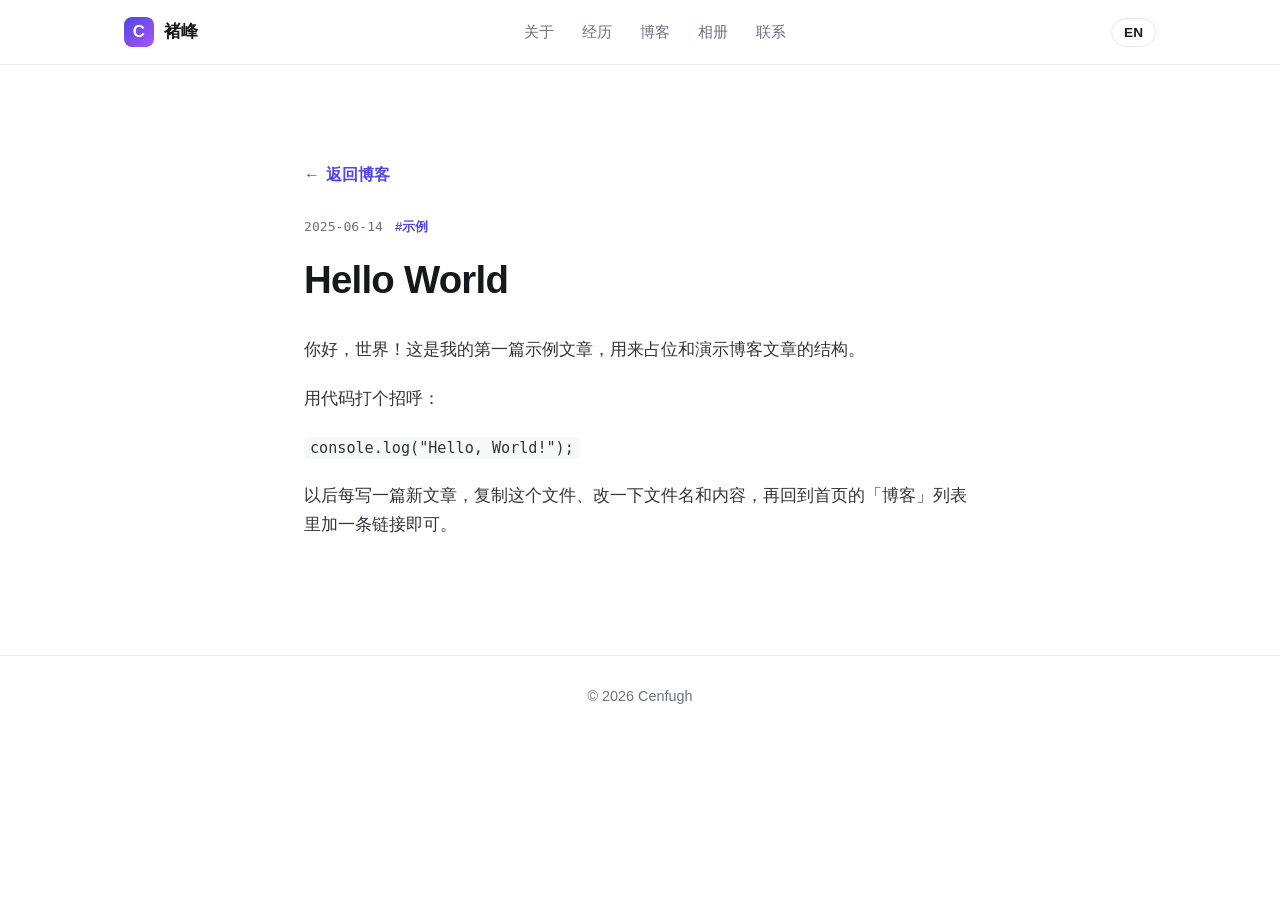
<file: blog/hello-world.html>
<!DOCTYPE html>
<html lang="zh">
<head>
  <meta charset="UTF-8">
  <meta name="viewport" content="width=device-width, initial-scale=1.0">
  <title>Hello World · 褚峰</title>
  <meta name="description" content="一篇用于占位和示例的博客文章。">
  <link rel="icon" type="image/svg+xml" href="../assets/favicon.svg">
  <link rel="stylesheet" href="../css/style.css">
</head>
<body>

  <header class="site-header">
    <div class="container nav-inner">
      <a class="brand" href="../index.html">
        <span class="brand-mark">C</span>
        <span class="zh">褚峰</span><span class="en">Chu Feng</span>
      </a>
      <nav class="site-nav" id="site-nav" aria-label="Main navigation">
        <a class="nav-link" href="../index.html#about"><span class="zh">关于</span><span class="en">About</span></a>
        <a class="nav-link" href="../index.html#experience"><span class="zh">经历</span><span class="en">Experience</span></a>
        <a class="nav-link" href="../index.html#blog"><span class="zh">博客</span><span class="en">Blog</span></a>
        <a class="nav-link" href="../index.html#photography"><span class="zh">相册</span><span class="en">Gallery</span></a>
        <a class="nav-link" href="../index.html#contact"><span class="zh">联系</span><span class="en">Contact</span></a>
      </nav>
      <div class="nav-actions">
        <button class="lang-toggle" id="lang-toggle" type="button" aria-label="Toggle language">
          <span class="zh">EN</span><span class="en">中文</span>
        </button>
        <button class="menu-toggle" id="menu-toggle" type="button" aria-label="Toggle menu" aria-expanded="false">
          <span></span><span></span><span></span>
        </button>
      </div>
    </div>
  </header>

  <main class="section">
    <div class="container post-article">
      <a class="post-back" href="../index.html#blog">← <span class="zh">返回博客</span><span class="en">Back to blog</span></a>

      <header class="post-article-header">
        <div class="post-meta">
          <span class="post-date">2025-06-14</span>
          <span class="post-tag">#<span class="zh">示例</span><span class="en">Example</span></span>
        </div>
        <h1 class="post-article-title">Hello World</h1>
      </header>

      <div class="post-article-body">
        <p>
          <span class="zh">你好，世界！这是我的第一篇示例文章，用来占位和演示博客文章的结构。</span>
          <span class="en">Hello, world! This is my first sample post — a placeholder to demonstrate the structure of a blog article.</span>
        </p>

        <p>
          <span class="zh">用代码打个招呼：</span>
          <span class="en">Say hello in code:</span>
        </p>

        <p><code>console.log("Hello, World!");</code></p>

        <p>
          <span class="zh">以后每写一篇新文章，复制这个文件、改一下文件名和内容，再回到首页的「博客」列表里加一条链接即可。</span>
          <span class="en">To add a new post, duplicate this file, change the filename and content, then add a link in the blog list on the homepage.</span>
        </p>
      </div>
    </div>
  </main>

  <footer class="site-footer">
    <div class="container">
      <p>© <span id="year">2025</span> Cenfugh</p>
    </div>
  </footer>

  <script src="../js/main.js"></script>
</body>
</html>
</file>
<file: css/style.css>
/* =========================================================
   褚峰 个人主页样式 · 简洁现代 / Clean & modern theme
   ========================================================= */

:root {
  --bg: #ffffff;
  --bg-alt: #f7f8fa;
  --text: #17181c;
  --muted: #6b7280;
  --accent: #4f46e5;
  --accent-strong: #4338ca;
  --border: #e6e8ee;
  --card-shadow: 0 10px 30px rgba(23, 24, 28, 0.06);
  --radius: 14px;
  --container: 1080px;
  --font: -apple-system, BlinkMacSystemFont, "Segoe UI", "PingFang SC",
    "Hiragino Sans GB", "Microsoft YaHei", "Helvetica Neue", Arial, sans-serif;
  --mono: ui-monospace, SFMono-Regular, "SF Mono", Menlo, Consolas, monospace;
}

* { box-sizing: border-box; margin: 0; padding: 0; }

html { scroll-behavior: smooth; }

body {
  font-family: var(--font);
  color: var(--text);
  background: var(--bg);
  line-height: 1.7;
  -webkit-font-smoothing: antialiased;
}

/* ===== 双语切换 / Language toggle =====
   默认中文：隐藏所有 .en；切换到英文时隐藏 .zh */
html[lang="zh"] .en { display: none !important; }
html[lang="en"] .zh { display: none !important; }

img { max-width: 100%; display: block; }

a { color: inherit; text-decoration: none; }

.container {
  max-width: var(--container);
  margin: 0 auto;
  padding: 0 24px;
}

/* ===== 导航栏 / Header ===== */
.site-header {
  position: sticky;
  top: 0;
  z-index: 50;
  background: rgba(255, 255, 255, 0.85);
  backdrop-filter: saturate(180%) blur(12px);
  -webkit-backdrop-filter: saturate(180%) blur(12px);
  border-bottom: 1px solid var(--border);
}

.nav-inner {
  display: flex;
  align-items: center;
  justify-content: space-between;
  height: 64px;
  gap: 16px;
}

.brand {
  display: inline-flex;
  align-items: center;
  gap: 10px;
  font-weight: 700;
  font-size: 1.05rem;
  letter-spacing: 0.01em;
}

.brand-mark {
  display: inline-flex;
  align-items: center;
  justify-content: center;
  width: 30px;
  height: 30px;
  border-radius: 8px;
  background: linear-gradient(135deg, var(--accent), #a855f7);
  color: #fff;
  font-weight: 800;
}

.site-nav {
  display: flex;
  align-items: center;
  gap: 4px;
}

.nav-link {
  padding: 6px 12px;
  border-radius: 8px;
  font-size: 0.95rem;
  color: var(--muted);
  transition: color 0.15s, background 0.15s;
}

.nav-link:hover { color: var(--text); background: var(--bg-alt); }

.nav-link.active { color: var(--accent); font-weight: 600; }

.nav-actions { display: flex; align-items: center; gap: 10px; }

.lang-toggle {
  font-family: var(--font);
  font-size: 0.85rem;
  font-weight: 600;
  padding: 6px 12px;
  border: 1px solid var(--border);
  border-radius: 999px;
  background: #fff;
  color: var(--text);
  cursor: pointer;
  transition: border-color 0.15s, color 0.15s;
}

.lang-toggle:hover { border-color: var(--accent); color: var(--accent); }

/* 汉堡按钮 / Menu toggle */
.menu-toggle {
  display: none;
  flex-direction: column;
  justify-content: center;
  gap: 4px;
  width: 40px;
  height: 40px;
  padding: 8px;
  border: none;
  background: transparent;
  cursor: pointer;
}

.menu-toggle span {
  display: block;
  height: 2px;
  width: 100%;
  background: var(--text);
  border-radius: 2px;
  transition: transform 0.2s, opacity 0.2s;
}

.menu-toggle[aria-expanded="true"] span:nth-child(1) { transform: translateY(6px) rotate(45deg); }
.menu-toggle[aria-expanded="true"] span:nth-child(2) { opacity: 0; }
.menu-toggle[aria-expanded="true"] span:nth-child(3) { transform: translateY(-6px) rotate(-45deg); }

/* ===== 首屏 / Hero ===== */
.hero {
  position: relative;
  display: flex;
  align-items: center;
  text-align: center;
  padding: 120px 24px 140px;
  background:
    radial-gradient(1200px 500px at 50% -10%, rgba(99, 102, 241, 0.10), transparent 60%),
    var(--bg);
}

.hero-inner { max-width: 720px; margin: 0 auto; }

.hero-avatar { width: 160px; height: 160px; margin: 0 auto 24px; }
.hero-avatar img { width: 100%; height: 100%; border-radius: 50%; }

.hero-name { font-size: clamp(2.4rem, 6vw, 3.4rem); font-weight: 800; letter-spacing: -0.02em; }
.hero-title { margin-top: 8px; font-size: 1.15rem; color: var(--accent); font-weight: 600; }
.hero-intro { margin-top: 18px; color: var(--muted); font-size: 1.05rem; max-width: 560px; margin-inline: auto; }

.hero-actions { margin-top: 32px; display: flex; gap: 14px; justify-content: center; flex-wrap: wrap; }

.btn {
  display: inline-flex;
  align-items: center;
  padding: 12px 22px;
  border-radius: 999px;
  font-size: 0.95rem;
  font-weight: 600;
  cursor: pointer;
  transition: transform 0.15s, box-shadow 0.15s, background 0.15s, border-color 0.15s;
}

.btn:active { transform: translateY(1px); }

.btn-primary {
  background: var(--accent);
  color: #fff;
  box-shadow: 0 6px 18px rgba(79, 70, 229, 0.28);
}
.btn-primary:hover { background: var(--accent-strong); }

.btn-ghost { border: 1px solid var(--border); color: var(--text); }
.btn-ghost:hover { border-color: var(--accent); color: var(--accent); }

.hero-social { margin-top: 30px; display: flex; gap: 18px; justify-content: center; flex-wrap: wrap; }
.hero-social a {
  color: var(--muted);
  font-size: 0.9rem;
  transition: color 0.15s;
}
.hero-social a:hover { color: var(--accent); }

.hero-scroll {
  position: absolute;
  left: 50%;
  bottom: 32px;
  transform: translateX(-50%);
  font-size: 1.3rem;
  color: var(--muted);
  animation: float 2s ease-in-out infinite;
}
@keyframes float { 0%, 100% { transform: translate(-50%, 0); } 50% { transform: translate(-50%, 8px); } }

/* ===== 通用板块 / Sections ===== */
.section { padding: 96px 0; }
.section-alt { background: var(--bg-alt); }

.section-title {
  font-size: clamp(1.7rem, 4vw, 2.2rem);
  font-weight: 800;
  letter-spacing: -0.02em;
  margin-bottom: 12px;
}

.section-sub { color: var(--muted); max-width: 560px; margin-bottom: 36px; }

/* ===== 关于 / About ===== */
.about-grid {
  display: grid;
  grid-template-columns: 1.4fr 1fr;
  gap: 48px;
  align-items: start;
}

.about-text p { color: var(--muted); margin-bottom: 16px; }
.about-text p:last-child { margin-bottom: 0; }

.about-facts {
  display: grid;
  gap: 14px;
  padding: 24px;
  border: 1px solid var(--border);
  border-radius: var(--radius);
  background: #fff;
}

.fact { display: flex; flex-direction: column; gap: 2px; }
.fact-label { font-size: 0.8rem; text-transform: uppercase; letter-spacing: 0.06em; color: var(--muted); }
.fact-value { font-weight: 600; }
.fact-stack { display: flex; flex-direction: column; gap: 4px; }

/* ===== 履历 / Timeline ===== */
.timeline { position: relative; max-width: 780px; --axis: 124px; }

.timeline::before {
  content: "";
  position: absolute;
  left: var(--axis);
  top: 8px;
  bottom: 8px;
  width: 2px;
  margin-left: -1px;
  background: var(--border);
}

.timeline-item {
  position: relative;
  display: grid;
  grid-template-columns: 108px 32px 1fr;
  padding: 0 0 32px 0;
}
.timeline-item:last-child { padding-bottom: 0; }

.timeline-year {
  grid-column: 1;
  padding-top: 24px;
  font-family: var(--mono);
  font-size: 0.82rem;
  color: var(--muted);
  text-align: right;
  white-space: nowrap;
}

.timeline-dot {
  grid-column: 2;
  justify-self: center;
  position: relative;
  top: 27px;
  width: 16px;
  height: 16px;
  border-radius: 50%;
  background: var(--accent);
  border: 3px solid #fff;
  box-shadow: 0 0 0 2px var(--accent);
}

.timeline-card {
  grid-column: 3;
  padding: 22px 24px;
  background: #fff;
  border: 1px solid var(--border);
  border-radius: var(--radius);
  box-shadow: var(--card-shadow);
}

.timeline-head { display: flex; align-items: baseline; gap: 12px; flex-wrap: wrap; }
.timeline-head h3 { font-size: 1.1rem; font-weight: 700; }
.timeline-org { color: var(--accent); font-weight: 600; font-size: 0.95rem; margin: 4px 0 8px; }
.timeline-card p:not(.timeline-org) { color: var(--muted); font-size: 0.95rem; }

@media (max-width: 640px) {
  .timeline { --axis: 12px; }
  .timeline-item { grid-template-columns: 24px 1fr; grid-template-rows: auto auto; column-gap: 12px; }
  .timeline-year { grid-column: 2; grid-row: 1; text-align: left; padding-top: 0; margin-bottom: 6px; }
  .timeline-dot { grid-column: 1; grid-row: 1 / span 2; justify-self: center; top: 7px; }
  .timeline-card { grid-column: 2; grid-row: 2; }
}

/* ===== 摄影 / Photography ===== */
.photo-grid {
  display: grid;
  grid-template-columns: repeat(3, 1fr);
  gap: 14px;
}

.photo-item {
  position: relative;
  overflow: hidden;
  border-radius: 12px;
  cursor: zoom-in;
  aspect-ratio: 1 / 1;
  background: var(--bg-alt);
}

.photo-item img {
  width: 100%;
  height: 100%;
  object-fit: cover;
  transition: transform 0.4s;
}

.photo-item:hover img { transform: scale(1.05); }

/* ===== 博客 / Blog ===== */
.post-list { display: grid; gap: 18px; max-width: 760px; }

.post-item {
  display: block;
  padding: 24px;
  background: #fff;
  border: 1px solid var(--border);
  border-radius: var(--radius);
  box-shadow: var(--card-shadow);
  transition: transform 0.2s, border-color 0.2s, box-shadow 0.2s;
}

.post-item:hover { transform: translateY(-3px); border-color: var(--accent); box-shadow: 0 16px 40px rgba(23, 24, 28, 0.08); }

.post-meta { display: flex; align-items: center; gap: 12px; margin-bottom: 8px; }
.post-date { font-family: var(--mono); font-size: 0.82rem; color: var(--muted); }
.post-tag { font-size: 0.82rem; color: var(--accent); font-weight: 600; }
.post-title { font-size: 1.15rem; font-weight: 700; margin-bottom: 6px; }
.post-excerpt { color: var(--muted); font-size: 0.95rem; }

/* ===== 联系 / Contact ===== */
.contact-inner { text-align: center; }
.contact-inner .section-sub { margin-inline: auto; }
.contact-actions { display: flex; gap: 14px; justify-content: center; flex-wrap: wrap; }

/* ===== 页脚 / Footer ===== */
.site-footer {
  padding: 28px 0;
  border-top: 1px solid var(--border);
  text-align: center;
  color: var(--muted);
  font-size: 0.9rem;
}

/* ===== 灯箱 / Lightbox ===== */
.lightbox {
  position: fixed;
  inset: 0;
  z-index: 100;
  display: flex;
  flex-direction: column;
  align-items: center;
  justify-content: center;
  padding: 48px;
  background: rgba(10, 11, 14, 0.92);
  opacity: 0;
  pointer-events: none;
  transition: opacity 0.2s;
}

.lightbox.open { opacity: 1; pointer-events: auto; }

.lightbox img {
  max-width: 100%;
  max-height: 80vh;
  border-radius: 8px;
  box-shadow: 0 20px 60px rgba(0, 0, 0, 0.5);
  opacity: 1;
  transition: opacity 0.2s ease;
}

.lightbox img.is-loading { opacity: 0; transition: none; }

.lightbox-spinner {
  position: absolute;
  top: 50%;
  left: 50%;
  width: 40px;
  height: 40px;
  margin: -20px 0 0 -20px;
  border: 3px solid rgba(255, 255, 255, 0.25);
  border-top-color: #ffffff;
  border-radius: 50%;
  animation: spin 0.7s linear infinite;
  display: none;
}

.lightbox-spinner.active { display: block; }

@keyframes spin { to { transform: rotate(360deg); } }

.lightbox-caption { margin-top: 16px; color: #e5e7eb; font-size: 0.95rem; }

.lightbox-close {
  position: absolute;
  top: 24px;
  right: 28px;
  width: 44px;
  height: 44px;
  font-size: 1.8rem;
  line-height: 1;
  color: #fff;
  background: transparent;
  border: none;
  cursor: pointer;
}

/* ===== 滚动浮现动画 / Reveal on scroll ===== */
.reveal { opacity: 0; transform: translateY(18px); transition: opacity 0.6s ease, transform 0.6s ease; }
.reveal.visible { opacity: 1; transform: none; }

/* ===== 博客文章页 / Blog post ===== */
.post-article { max-width: 720px; margin: 0 auto; }
.post-article-header { margin-bottom: 32px; }
.post-article-title { font-size: clamp(1.8rem, 4vw, 2.4rem); font-weight: 800; letter-spacing: -0.02em; line-height: 1.3; }
.post-article .post-meta { margin-bottom: 16px; }
.post-article-body { font-size: 1.05rem; color: #33343a; }
.post-article-body p { margin-bottom: 20px; }
.post-article-body h2 { font-size: 1.4rem; font-weight: 700; margin: 32px 0 14px; }
.post-article-body ul, .post-article-body ol { margin: 0 0 20px 24px; }
.post-article-body li { margin-bottom: 8px; }
.post-article-body blockquote {
  margin: 24px 0;
  padding: 4px 20px;
  border-left: 3px solid var(--accent);
  color: var(--muted);
  font-style: italic;
}
.post-article-body code {
  font-family: var(--mono);
  font-size: 0.9em;
  background: var(--bg-alt);
  padding: 2px 6px;
  border-radius: 6px;
}
.post-back { display: inline-flex; align-items: center; gap: 6px; color: var(--accent); font-weight: 600; margin-bottom: 28px; }
.post-back:hover { text-decoration: underline; }

/* ===== 响应式 / Responsive ===== */
@media (max-width: 860px) {
  .about-grid { grid-template-columns: 1fr; gap: 28px; }
  .photo-grid { grid-template-columns: repeat(2, 1fr); }
}

@media (max-width: 640px) {
  .menu-toggle { display: flex; }

  .site-nav {
    position: absolute;
    top: 64px;
    left: 0;
    right: 0;
    flex-direction: column;
    align-items: stretch;
    gap: 2px;
    padding: 12px 16px;
    background: #fff;
    border-bottom: 1px solid var(--border);
    box-shadow: 0 12px 30px rgba(23, 24, 28, 0.08);
    transform: translateY(-8px);
    opacity: 0;
    pointer-events: none;
    transition: transform 0.2s, opacity 0.2s;
  }

  .site-nav.open { transform: none; opacity: 1; pointer-events: auto; }
  .nav-link { padding: 12px; font-size: 1rem; }

  .photo-grid { grid-template-columns: repeat(2, 1fr); gap: 10px; }
  .section { padding: 64px 0; }
  .hero { padding: 90px 20px 110px; }
}

@media (prefers-reduced-motion: reduce) {
  html { scroll-behavior: auto; }
  .reveal { opacity: 1; transform: none; transition: none; }
  .hero-scroll { animation: none; }
}
</file>
